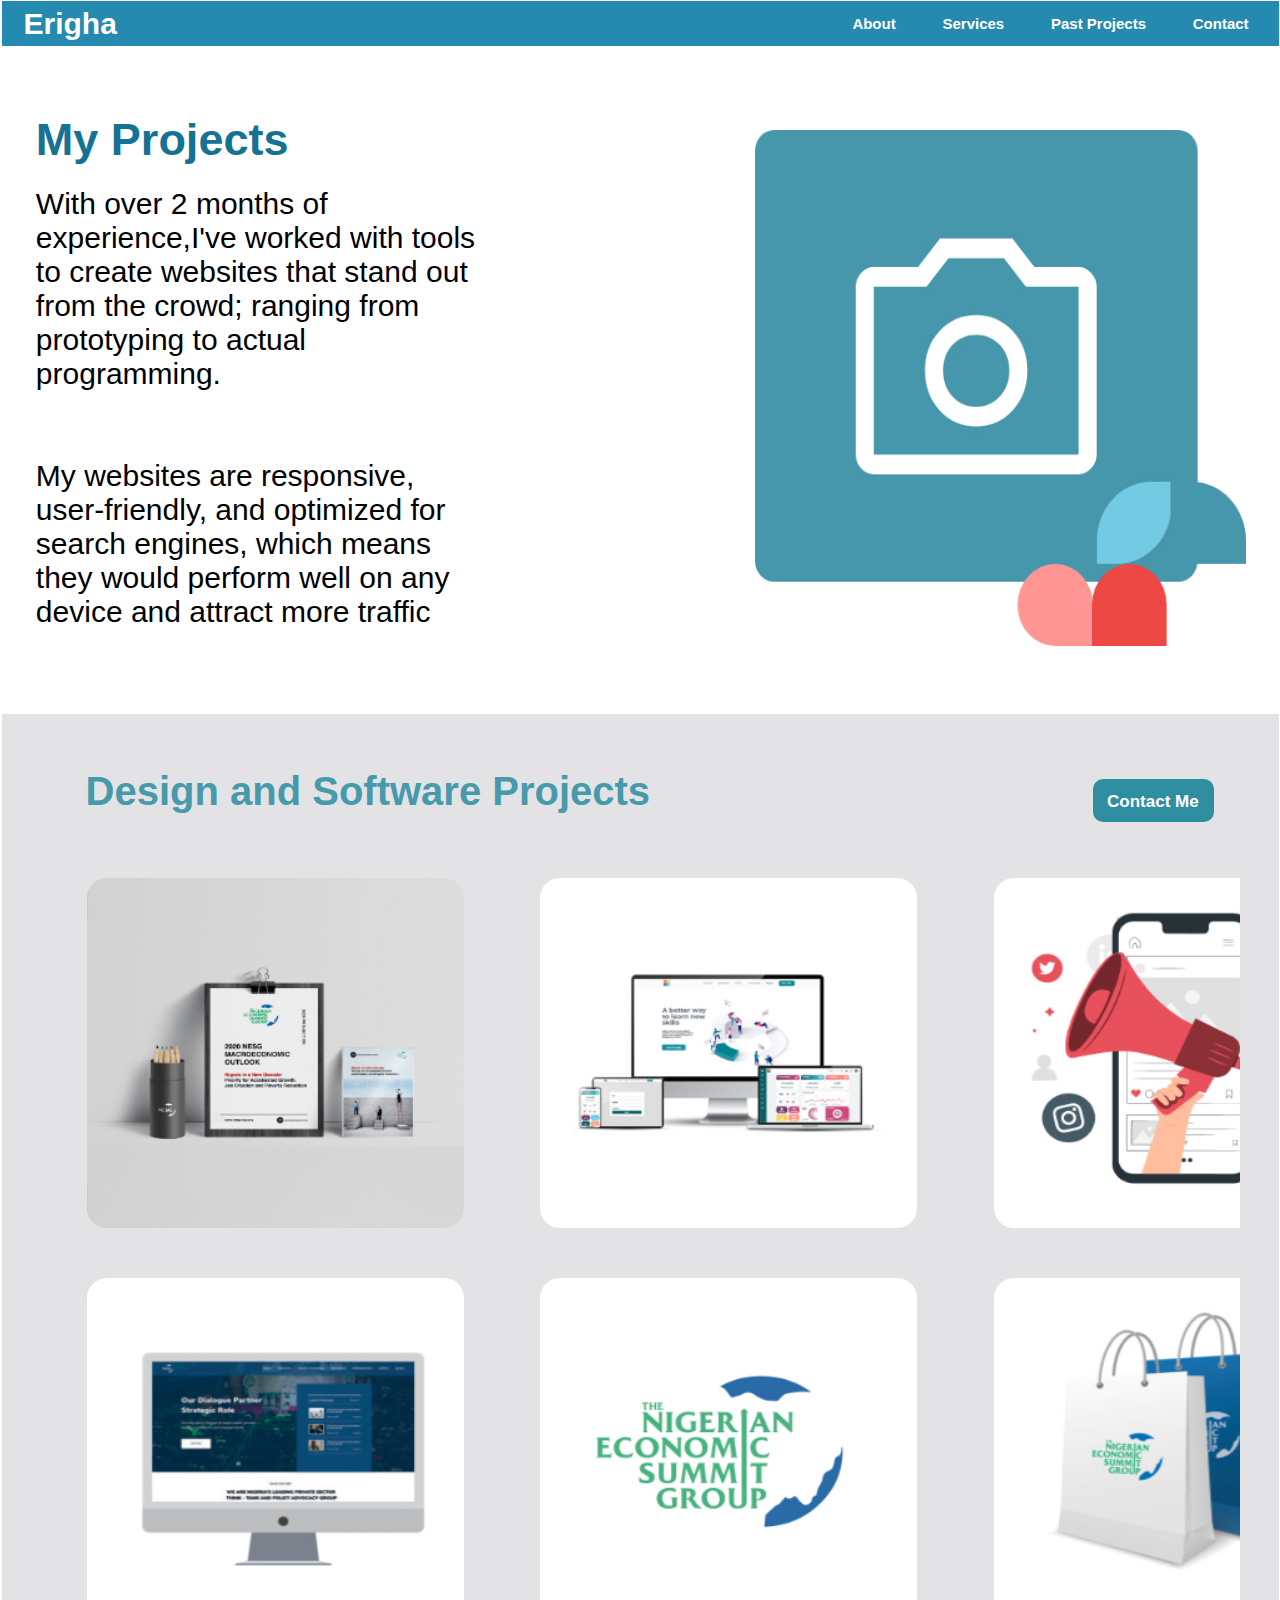
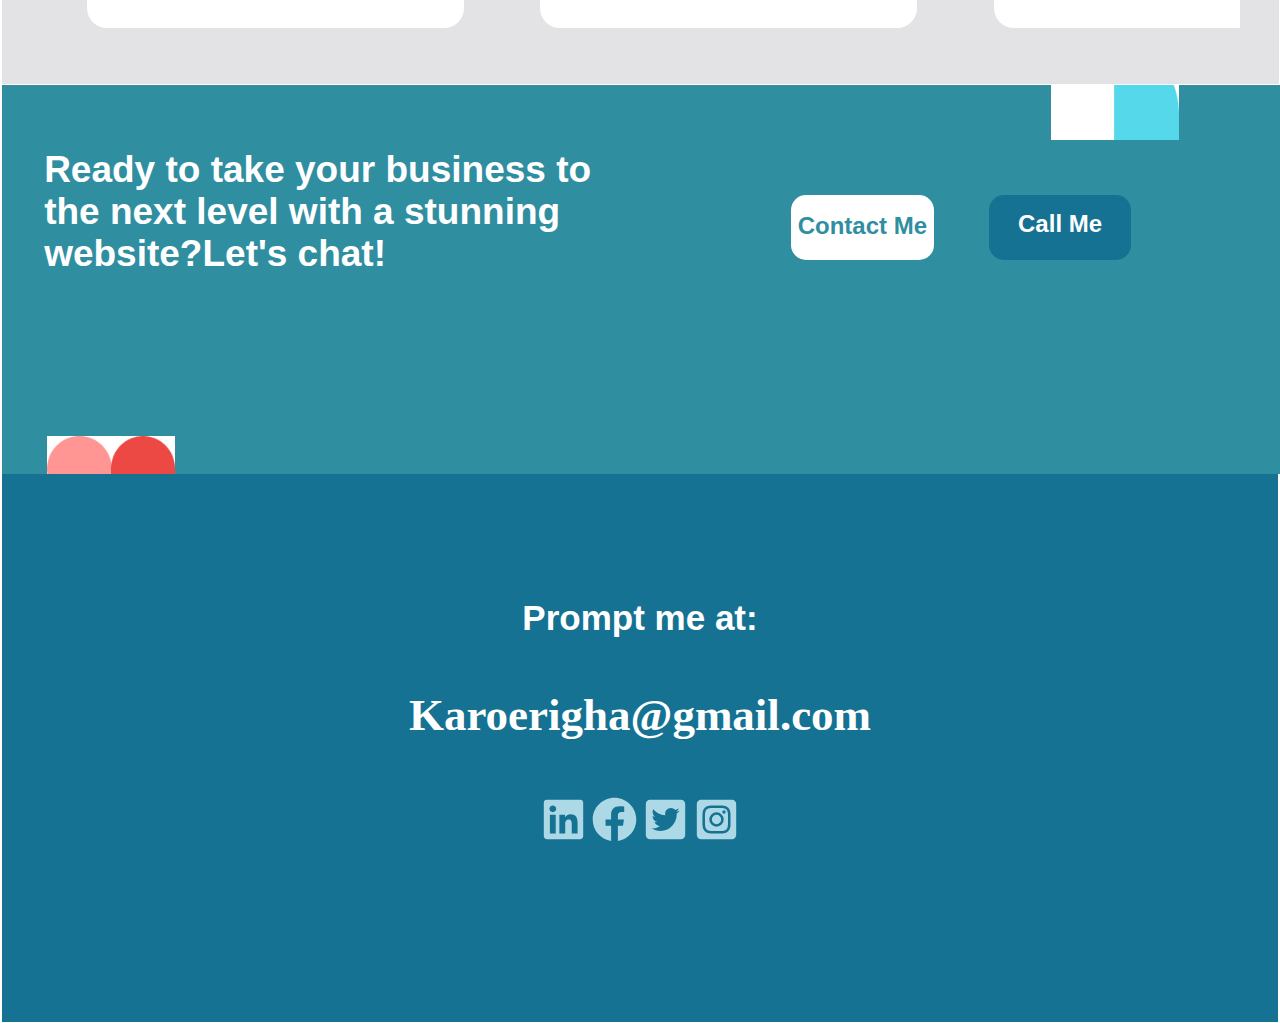
<file: index.html>
<!DOCTYPE html>
<html lang="en">
  <head>
    <meta charset="UTF-8">
    <meta http-equiv="X-UA-Compatible" content="IE=edge" >
    <meta name="viewport" content="width=device-width, initial-scale=1.0" >
    <title>Erigha Daniel</title>
    <link rel="stylesheet" type="text/css" href="Assets/style.css">
  </head>
  <body>
    <header>
      <div class="items">
        <div class="items_first">
          <h1>Erigha</h1>
        </div>
        <div class="items_list">
          <a href="About.html" target="_blank">About</a>
          <a href="Services.html" target="_blank">Services</a>
          <a href="Past_Projects.html" target="_blank">Past&nbsp;Projects</a>
          <a href="Contact.html" target="_blank">Contact</a>
        </div>
      </div>
    </header>

    <div class="begin">
      <section class="middle">
        <h2 class="middle_name">My Projects</h2>
        <p class="middle_writing">
          With over 2 months of experience,I've worked with tools to create
          websites that stand out from the crowd; ranging from prototyping to
          actual programming.
          <br >
          <br >
          <br >
          My websites are responsive, user-friendly, and optimized for search
          engines, which means they would perform well on any device and attract
          more traffic
        </p>
      </section>

      <img id="dp" src="Assets/group-46.jpg" alt="My Photo" >
    </div>
    <footer>
      <!--footer-->
      <div id="part">
        <h1>Design and Software Projects</h1>
        <a href="Contact.html" target="_blank">Contact Me</a>
      </div>
      <!-- <div class="desc_print">
            
      </div> -->
      <div class="desc">
        <div class="desc_item">
          <img src="Assets/group-47.jpg" alt="" >
        </div>

        <div class="desc_item">
          <img src="Assets/group-14.jpg" alt="" >
        </div>

        <div class="desc_item">
          <img src="Assets/group-13.jpg" alt="" >
        </div>

        <div class="desc_item">
          <img src="Assets/group-12.jpg" alt="" >
        </div>

        <div class="desc_item">
          <img src="Assets/group-11.jpg" alt="" >
        </div>

        <div class="desc_item">
          <img src="Assets/group-10.jpg" alt="" >
        </div>
      </div>
    </footer>
    <!--End Footer-->
    <section class="down">
      <div class="ten_hag">
        <!-- Text -->

        <div class="ten">
          <h2 class="third">
            Ready to take your business to the next level with a stunning
            website?Let's chat!
          </h2>
        </div>
        <img class="brain" src="Assets/group-61.jpg" alt="" >
      </div>

      <div class="nine">
        <span class="eleven">
          <a href="Contact.html" target="_blank">Contact Me</a>
        </span>
        <span class="twelve">
          <a href="Contact.html" target="_blank">Call Me</a>
        </span>

        <img class="leg" src="Assets/group-57.jpg" alt="" >
      </div>
    </section>

    <div>
      <div class="finishing">
        <h3>Prompt me at:</h3>
        <br class="small" >
        <a href="mailto:karoerigha@gmail.com">Karoerigha@gmail.com</a>
        <br >
        <br class="small" >
        <a href="Contact.html" target="_blank"
          ><img class="icons" src="Assets/linkedin.svg" alt="linkedin link"
        ></a>
        <a href="Contact.html" target="_blank"
          ><img class="icons" src="Assets/facebook.svg" alt="Facebook link"
        ></a>
        <a href="Contact.html" target="_blank"
          ><img
            class="icons"
            src="Assets/square-twitter.svg"
            alt="twitter link"
        ></a>
        <a href="Contact.html" target="_blank"
          ><img
            class="icons"
            src="Assets/square-instagram.svg"
            alt="instagram link"
        /></a>

        <!-- <p style="text-align: left;"><a href="#" class="ash">Jump to top</a></p>   -->
      </div>
    </div>
    
  </body>
</html>
</file>
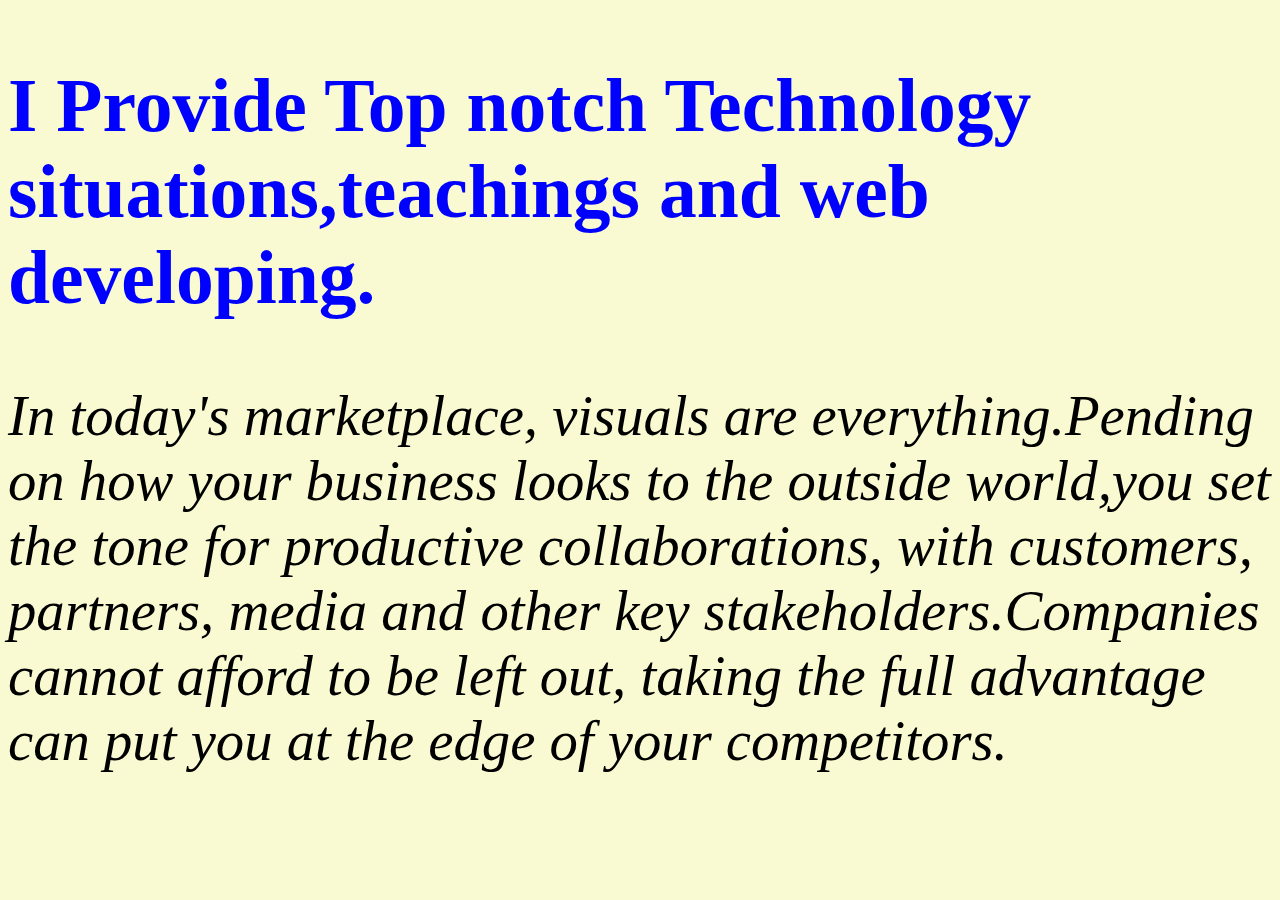
<file: Services.html>
<!DOCTYPE html>
<html lang="en"> 
  <!DOCTYPE html>
  <html lang="en">
  <head>
    <meta charset="UTF-8">
    <meta http-equiv="X-UA-Compatible" content="IE=edge">
    <meta name="viewport" content="width=device-width, initial-scale=1.0">
    <title>Erigha Daniel Services</title>
  </head>
  <body>
      <body style="background-color:lightgoldenrodyellow">
      <h2 style="color: blue; font-size: 2cm">
        I Provide Top notch Technology situations,teachings and web developing.
      </h2> 
      <p1 style="font-size: 1.5cm; font-style: italic"
        >In today's marketplace, visuals are everything.Pending on how your
        business looks to the outside world,you set the tone for productive
        collaborations, with customers, partners, media and other key
        stakeholders.Companies cannot afford to be left out, taking the full
        advantage can put you at the edge of your competitors.</p1>
  </body>
  </html>
</file>
<file: Assets/style.css>
*{box-sizing: border-box;
font-family: Arial, Helvetica, sans-serif;
margin:0.5px
}
body{font-family: Helvetica;
}
.items{
font-family: Verdana; 
background-color: rgb(36, 138, 175);
justify-content: space-between;
display: flex;
color: white;
width:100%;
padding:5px 3px 5px 1px
}
.items .items_first{
    /* width: ; */
    margin-left: 180px;
    font-size:16px;
}

.items_list a{
    color: white;
    text-decoration: dotted;
    font-weight: bold;
}

.items .items_list{
    display: flex;
    align-items: center;
    justify-content: space-around;
    font-size: 18px;
    padding: 4px;
    width:500px;
}

.begin{
    display: flex;
    font-size:30px;
    justify-content: space-around;
    padding:8ch 6ch 8ch 4ch;
    width:100%
}   
.middle{
    width:40%;
    padding: 5ch 3ch 1ch 1ch;
    
}
.middle_name {
    color:  rgb(21 114 147);
    text-align: left;
    padding-bottom:20px;
}

.middle_writing{
    color:black;
    text-align: left;
    
}

#dp{
    display: block;
  margin-left: 350px;
  margin-right: auto;
  width: 40%;
  padding-top:5ch;
}

header h1{color:white;
}
body .first{margin-left: 850px; font-size: medium;}


/* The footer*/
footer{
 padding: 0px 0px 0px 0px;
 background-color: rgb(227, 227, 230);
}
#part{
    display: flex;
    flex-direction: row;
    width: 95%;
    justify-content: space-between;
    margin: 1px 1px 1px 0px;
    font-family: Arial;
}
#part h1{
    margin-top: 0px;
    margin-left: 30px;
    color: rgb(71 154 171);
    padding: 50px 0px 25px 50px;
    font-weight: bold;
    font-size: 40px;
}

#part a{
    font-weight: bold;
    font-size: 20px;
    color: white;
    padding: 13px 1px 15px 35px;
    width:10%;
    background-color:rgb(48, 142, 161);
    border-radius: 10px;
    margin: 60px 0px 20px 0px;
    text-decoration: dotted;
}
footer .desc{
    display:grid;
    grid: 450px / auto auto auto;
    width: 100%;
    grid-gap: 75px;
    justify-content: space-between;
    padding:12px;
    color: white;
    text-align: center;
    overflow: auto;
}
footer .desc .desc_item{
    display: grid;
    grid-template-columns:auto ;
    grid-template-rows: auto;
    padding: 25px 40px 25px 40px;
    margin: 10px 0px 10px 0px;
    width:45%;
    background-color:transparent;
    /* border-radius: 15px; */
    justify-content: space-around;
    font-size: 30px;    
    
}
footer .desc .desc_item img{
    height: 450px;
    width:  225%;
    border-radius: 25px;
    /* padding: 13px 5px 13px 5px; */
    margin: 5px 45px 5px 30px;
    }
footer .desc .desc_item h2{
    color:white ;
    font-weight: 200;
}
/* The footer ending */
.down{
    background-color:rgb(48, 142, 161);
    display: flex;
    width:100%;
    text-decoration: solid;
    
    }
    .ten_hag{
        width:50%
    }
    h2.third{
        font-family:Arial;
        padding: 4.1ch 5ch 4ch 7ch;
        color: white;
        font-size: 37px;
    }
    .brain{
        position:relative;
        margin: 74px 0px 0px 10px;
        bottom: -4px;
        left:128px;
        width:15%;
    }
    .nine{
        width:50%;
        display:flex;
        justify-content: right;
        
    }
    .down a{
    font-weight: bold;
    font-size: 24px;
    font-family: arial;
    text-decoration: dotted;
    /* color:rgb(48, 142, 161); */

    }
    .eleven {    
    background-color: white;
    height: 70px;
    text-align: center;
    width:18%;   
    padding-top: 15px;
    border-radius: 15px;
    margin: 160px 22px 20px 360px;
    text-decoration: dotted;
    }
    .eleven a{
        color:rgb(48, 142, 161);
        font-size: 30px;
        font-family:sans-serif;
    }
    
    .twelve {
    background-color:rgb(21 114 147);
    width:17%;
    height:70px;
    text-align: center;
    padding-top: 15px;
    border-radius: 15px;
    margin: 160px 15px 20px 10px;
    text-decoration: dotted;
     }
     .twelve a{
    color:white;
    font-size: 30px;
    font-family:sans-serif;
    }
    .leg{
        position: relative;
        margin: 0px 0px 0px 5px;
        top: 0px;
        right: 100px;
        height: 55px;
        width: 15%;
     }
div .finishing{
    font-family: Verdana; 
    background-color: rgb(21 114 147);
    text-align: center;
    color: white;
    padding: 15ch 0ch 20ch 0ch;
    margin-top:-1px;
    line-height: 3em;
}
.finishing a{
    color:white;
    text-decoration: dotted;
    font-size: 45px;
    font-family:auto
}
.finishing h3{
font-size: 35px;
}
img.icons{
    width: 45px; 
    height: 45px;  
}

/* Media- Responsive Small screens  */

@media screen and ( max-width:850px) {
    
    *{box-sizing: border-box;
        font-family: Arial, Helvetica, sans-serif;
        margin:0px
        }
        
        .items{
        font-family: Verdana; 
        background-color: rgb(21 114 147);
        justify-content: space-between;
        display: flex;
        color: white;
        }
        .items .items_first{
            font-size: 25px;
            margin: 0px 2px 0px 20px;
        }
        
        header h1{color:white;
            font-size: 24px;
        }
        
        a{
            color: white;
            text-decoration: dotted;
            font-weight: bold;
        }
        
        .items .items_list{
            display: flex;
            align-items: center;
            justify-content: space-around;
            font-size: 8px;
            padding: 2px;
            width:350px;
            margin: 0px 2px 0px 50px
        }

        .begin{
            display: flex;
            flex-wrap: nowrap;
            flex-direction: column;
            width: 120%;
            justify-content: space-between;
            padding:6px;
        }   
        .middle{
            padding: 20px 0px 0px 1px;
            font-family: Arial;
            width:100%
        }

        .middle_name {color: rgb(21 114 147);
        text-align:left;
        line-height:2em;
        font-size: 40px;
        margin: 1px 92px 0px 5px
         }
        
        .middle_writing{
            color:black;
            font-size:30px;
            justify-items: left;
            margin: 1px 92px 0px 5px;
            
        }
        div #dp{
          display: block;
          margin-left: 30px;
          margin-right: auto;
          margin-top: 20px;
          width: 70%;
          
          
        }
        
        body .first{margin-left: 425px; font-size: medium;}

        
        
         
        /* The footer*/
        footer{
         padding: 4px 1px 20px 4px;
         background-color: rgb(227, 227, 230);
         margin-top: 5ch;
        }
        #part{
            display: flex;
            flex-direction: column;
            width: 100%;
            margin: 1px 1px 1px 0px;
            font-family: Arial;
        }
        #part h1{
            margin-top: 0px;
            margin-left: 10px;
            color: rgb(71 154 171);
            padding: 50px 0px 25px 10px;
            font-weight: bold;
            font-size: 37px;
        }
        
        #part a{
            font-weight: bold;
            font-size: 20px;
            color: white;
            padding: 13px 1px 15px 1px;
            width:40%;
            background-color:rgb(48, 142, 161);
            border-radius: 10px;
            margin: 2ch;
            text-align: center;
        }
        
        
        footer .desc{
            display:flex;
            flex-wrap: nowrap;
            flex-direction: column;
            justify-content: space-between;
            padding:6px;
            color: white;
            text-align: center;
            overflow: auto;
        }
        footer .desc .desc_print{
            padding: 10px 8px 10px 5px;
            width:40%;
            background-color:rgb(48, 142, 161);
            border-radius: 10px;
            justify-content: space-around; 
            margin: 0px 50px 20px 10px ;
            font-family:Arial ;
            
        }
        footer .desc .desc_print a{
            margin-top: 10px;
            margin-left: 5px;
            color: rgb(71 154 171);
            padding: 1px 1px 1px 1px;
            font-weight: bold;
            font-size: 20px;
            color: white;
        }

        footer .desc .desc_item{
            padding: 13px 5px 13px 5px;
            margin: 5px 5px 5px 5px;
            width:100%;
            background-color: transparent;
            border-radius: 8.5px;
            justify-content: space-around;
            font-size: 15px;    
            
        }
        footer .desc .desc_item img{
        height: 264px;
        width:  80%;
        border-radius: 10px;
        /* padding: 13px 5px 13px 5px; */
        margin: 5px 45px 5px 30px;
        }
        footer .desc .desc_item h2{
            color:white ;
            font-weight: 100;
        }
/* The footer ending  */

       
.down{
    background-color:rgb(48, 142, 161);
    display: flex;
    flex-direction: row;
    flex-wrap: wrap;
    /* justify-content: space-around; */
   
    width:100%;
    text-decoration: solid;
    }
    .ten_hag{
        width:100%;
        height:240px;
    }
    h2.third{
        font-family:Arial;
        padding: 3ch 1ch 1ch 1ch;
        color: white;
        font-size:30px;
    }
    img.brain{
        width:0px;
    }
  
    .down a{
    font-weight: bold;
    font-size: 20px;
    color:rgb(48, 142, 161);
    font-size: 24px;
    font-family: arial;

    }
    .nine{
    display: flex;
    width:100%;
    justify-content:space-around;
    padding: 0ch 1ch 5ch 1ch; 
    }
    .eleven {
    background-color: white;
    width:40%;
    height:80%;  
    padding: 10px 5px 0px 5px;
    border-radius: 10px;
    margin: 1px 15px 20px 10px;
    
    }
    .twelve {
    background-color:rgb(21 114 147);
    width:40%;
    height:80%;
    padding: 10px 5px 0px 5px;
    border-radius: 10px;
    margin: 1px 15px 20px 10px;
     }  
.twelve a{
    color:white;
}
img.leg{
    width:0px;
}
            
  div .finishing{
 font-family: Verdana; 
 background-color: rgb(21 114 147);
 /* text-align:justify; */
 color: white;
 padding: 10px 0.5px 15px 15px;
}
.finishing a{
    color:white;
    text-decoration: dotted;
    font-size: 25px;
    font-family:auto
}
br.small{
    display: contents;
}
.finishing h3{
font-size: 30px;
}
img.icons{
    width: 24px; 
    height: 24px;
   
}  

}
/* Media Responsive big screens */
@media screen and ( max-width:1850px) and (min-width:850px){
    *{box-sizing: border-box;
        font-family: Arial, Helvetica, sans-serif;
        margin:0.5px
        }
        body{font-family: Helvetica;
        }
        .items{
        font-family: Verdana; 
        background-color: rgb(36, 138, 175);
        justify-content: space-between;
        display: flex;
        color: white;
        padding:5px 3px 5px 1px
        }
        .items .items_first{
            /* width: ; */
            margin: 0px 2px 0px 20px
        }
        header h1{color:white;
            font-size: 30px;
        }
        a{
            color: white;
            text-decoration: dotted;
            font-weight: bold;
        }
        
        .items .items_list{
            display: flex;
            align-items: center;
            justify-content: space-around;
            font-size: 15px;
            padding: 3.5px;
            width:450px;
        }
        
        .begin{
            display: flex;
            font-size:30px;
            justify-content: space-around;
            padding:0ch 2ch 4ch 1ch;
            width:100%
        }   
        .middle{
            width:40%;
            padding: 4ch 1ch 1ch 1ch;
            
        }
        .middle_name {
            color:  rgb(21 114 147);
            text-align: left;
            padding-bottom:20px;
        }
        
        .middle_writing{
            color:black;
            text-align: left;
            
        }
        
        #dp{
            display: block;
          margin-left: 250px;
          margin-right: auto;
          width: 40%;
          padding-top:5ch;
        }
        
        
        header h1{color:white;
        }
        body .first{margin-left: 850px; font-size: medium;}
        
        
        /* The footer*/
        footer{
         padding: 4px 1px 20px 4px;
        }
        
        #part{
            display: flex;
            flex-direction: row;
            width: 95%;
            justify-content: space-between;
            margin: 1px 1px 1px 0px;
            font-family: Arial;
        }
        #part h1{
            margin-top: 0px;
            margin-left: 30px;
            color: rgb(71 154 171);
            padding: 50px 0px 25px 50px;
            font-weight: bold;
            font-size: 40px;
        }
        
        #part a{
            font-weight: bold;
            font-size: 17px;
            color: white;
            padding: 13px 1px 10px 14px;
            width:10%;
            background-color:rgb(48, 142, 161);
            border-radius: 10px;
            margin: 60px 0px 20px 0px;
        }
        footer .desc{
            display:grid;
            grid: 250px / auto auto auto;
            width: 97%;
            grid-gap: 150px;
            justify-content: space-between;
            padding:12px;
            color: white;
            text-align: center;
            overflow: auto;
            /* max-width: 1473px; */
        }
        footer .desc .desc_print{
            padding: 10px 8px 10px 5px;
            width:40%;
            background-color:rgb(48, 142, 161);
            border-radius: 10px;
            justify-content: space-around; 
            margin: 0px 50px 20px 10px ;
            font-family:Arial ;
            
        }
        footer .desc .desc_print a{
            margin-top: 10px;
            margin-left: 5px;
            color: rgb(71 154 171);
            padding: 1px 1px 1px 1px;
            font-weight: bold;
            font-size: 20px;
            color: white;
        }   


        footer .desc .desc_item{
            padding: 15px 9px 12px 9px;
            margin: 3px 40px 7px 30px;
            width: 75%;
            background-color:transparent;
             border-radius: 12px;
            justify-content: space-around;
            font-size: 20px;    
            
        }
        footer .desc .desc_item img{
            height: 350px;
            width:  180%;
            border-radius: 20px;
            /* padding: 13px 5px 13px 5px; */
            margin: 5px 45px 5px 30px;
            }
        footer .desc .desc_item h2{
            color:white ;
            font-weight: 200;
        }
      /*The footer ending  */

      .down{
        background-color:rgb(48, 142, 161);
        display: flex;
        width:100%;
        text-decoration: solid;
        
        }
        .ten_hag{
            width:50%
        }
        h2.third{
            font-family:Arial;
            padding: 3.1ch 2ch 4ch 2ch;
            color: white;
            font-size: 37px;
        }
        .brain{
            position:relative;
            margin: 74px 0px 0px 10px;
            bottom: -4px;
            left: 35px;
            width:20%;
        }
        .nine{
            width:50%;
            display:flex;
            justify-content: right;
            
        }
        .down a{
        font-weight: bold;
        font-size: 24px;
        font-family: arial;
        text-decoration: dotted;
        /* color:rgb(48, 142, 161); */
    
        }
        .eleven {    
        background-color: white;
        height: 65px;
        text-align: center;
        width:100%;   
        padding-top: 17px;
        border-radius: 15px;
        margin: 110px 45px 10px 150px;
        text-decoration: dotted;
        }
        .eleven a{
            color:rgb(48, 142, 161);
            font-size: 24px;
            font-family:sans-serif;
        }
        
        .twelve {
        background-color:rgb(21 114 147);
        width:100%;
        height:65px;
        text-align: center;
        padding-top: 15px;
        border-radius: 15px;
        margin: 110px 15px 20px 10px;
        text-decoration: dotted;
         }
         .twelve a{
        color:white;
        font-family:sans-serif;
        }
        .leg{
            position: relative;
            margin: 0px 0px 0px 5px;
            top: 0px;
            right: 100px;
            height: 55px;
            width: 20%;
         }
    div .finishing{
        font-family: Verdana; 
        background-color: rgb(21 114 147);
        text-align: center;
        color: white;
        padding: 15ch 0ch 20ch 0ch;
        margin-top:-1px;
        line-height: 3em;
    }
    
    .finishing a{
        color:white;
        text-decoration: dotted;
        font-size: 45px;
        font-family:auto
    }
    .finishing h3{
    font-size: 35px;
    }
    img.icons{
        width: 45px; 
        height: 45px;
       
    }
}
</file>
